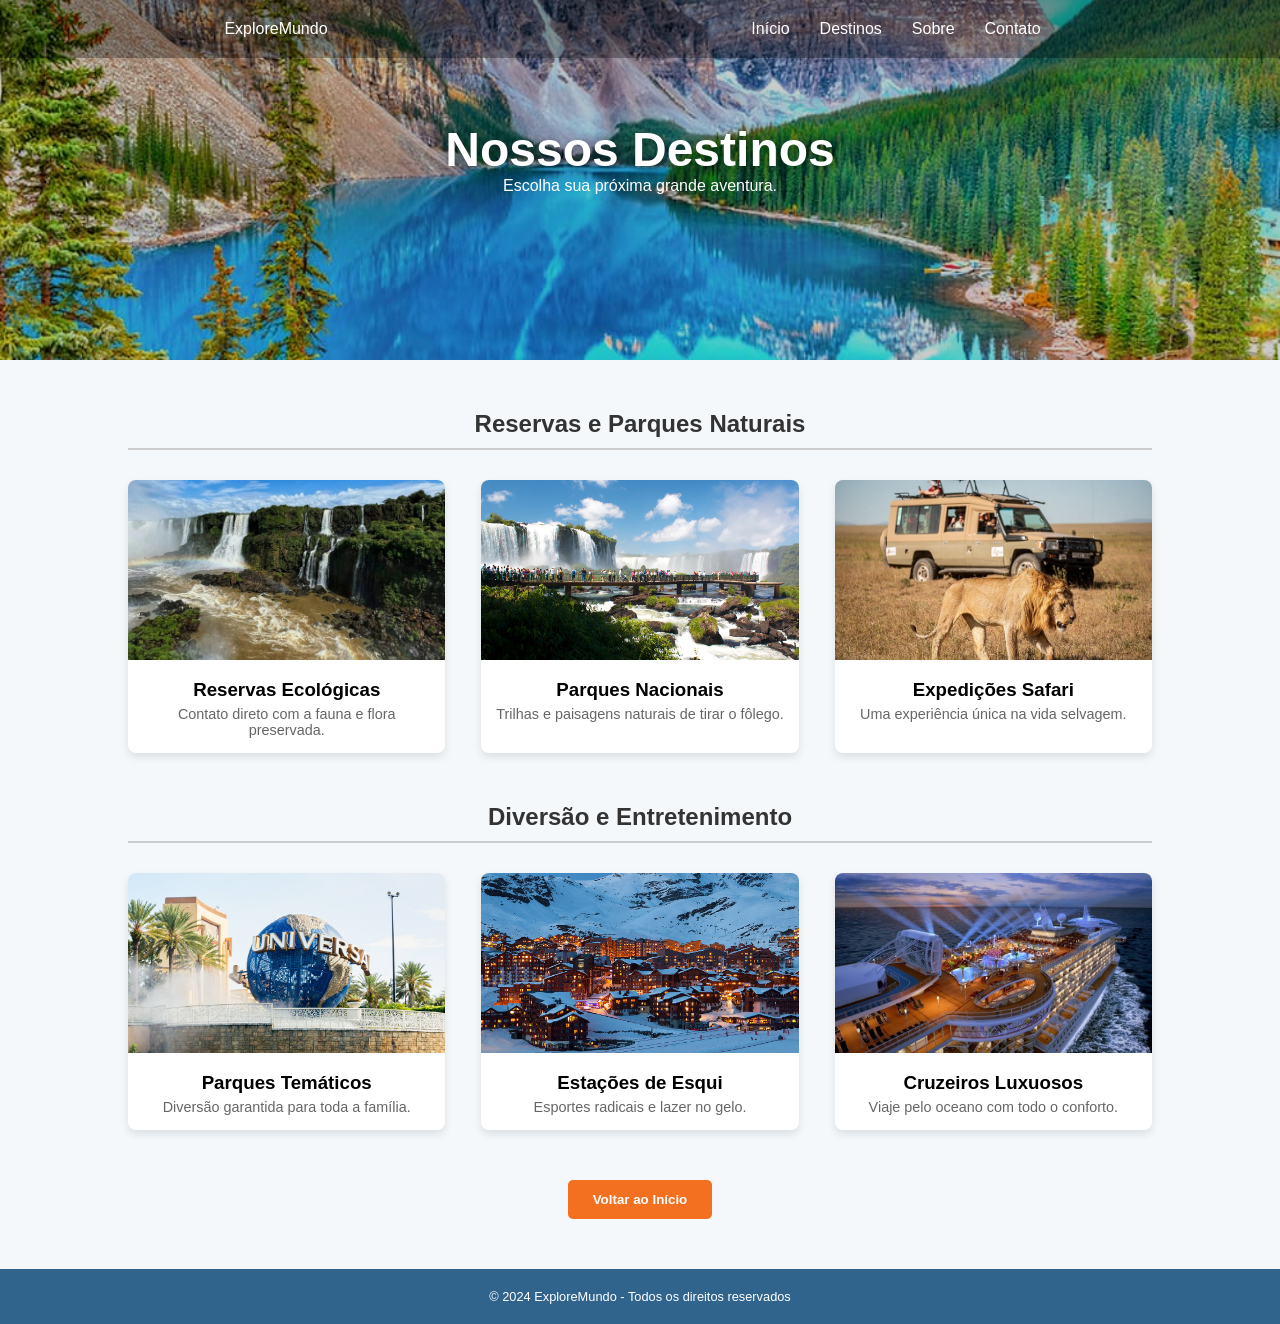
<file: destinos.html>
<!DOCTYPE html>
<html lang="pt-br">
<head>
    <meta charset="UTF-8">
    <meta name="viewport" content="width=device-width, initial-scale=1.0">
    <title>ExploreMundo - Todos os Destinos</title>
    <link rel="stylesheet" href="estilos.css">
</head>
<body>

    <header class="hero hero-small">
        <nav>
            <div class="logo">ExploreMundo</div>
            <ul>
                <li><a href="index.html">Início</a></li>
                <li><a href="destinos.html">Destinos</a></li>
                <li><a href="#">Sobre</a></li>
                <li><a href="#">Contato</a></li>
            </ul>
        </nav>
        <div class="hero-content">
            <h1>Nossos Destinos</h1>
            <p>Escolha sua próxima grande aventura.</p>
        </div>
    </header>

    <section class="destinos">
        <h2>Reservas e Parques Naturais</h2>
        <hr>
        <div class="cards-container">
            <div class="card">
                <img src="reserva.jpg" alt="Reserva Ecológica">
                <h3>Reservas Ecológicas</h3>
                <p>Contato direto com a fauna e flora preservada.</p>
            </div>
            <div class="card">
                <img src="parque-nacional.jpg" alt="Parque Nacional">
                <h3>Parques Nacionais</h3>
                <p>Trilhas e paisagens naturais de tirar o fôlego.</p>
            </div>
            <div class="card">
                <img src="safari.jpg" alt="Safari">
                <h3>Expedições Safari</h3>
                <p>Uma experiência única na vida selvagem.</p>
            </div>
        </div>

        <h2 style="margin-top: 50px;">Diversão e Entretenimento</h2>
        <hr>
        <div class="cards-container">
            <div class="card">
                <img src="parque-diversao.jpg" alt="Parque de Diversão">
                <h3>Parques Temáticos</h3>
                <p>Diversão garantida para toda a família.</p>
            </div>
            <div class="card">
                <img src="neve.jpg" alt="Estação de Esqui">
                <h3>Estações de Esqui</h3>
                <p>Esportes radicais e lazer no gelo.</p>
            </div>
            <div class="card">
                <img src="cruzeiro.jpg" alt="Cruzeiros">
                <h3>Cruzeiros Luxuosos</h3>
                <p>Viaje pelo oceano com todo o conforto.</p>
            </div>
        </div>
        <button class="btn-orange" onclick="window.location.href='index.html'">Voltar ao Início</button>
    </section>

    <footer>
        <p>&copy; 2024 ExploreMundo - Todos os direitos reservados</p>
    </footer>

</body>
</html>
</file>
<file: estilos.css>
* { margin: 0; padding: 0; box-sizing: border-box; font-family: Arial, sans-serif; }

.hero {
    background: linear-gradient(rgba(0,0,0,0.2), rgba(0,0,0,0.2)), url('principal.jpg');
    background-size: cover;
    background-position: center;
    height: 80vh;
    color: white;
    text-align: center;
}

.hero-small {
    height: 40vh;
}

nav {
    display: flex;
    justify-content: space-around;
    align-items: center;
    padding: 20px;
    background: rgba(0, 0, 0, 0.3);
}

nav ul { display: flex; list-style: none; }
nav ul li a { color: white; text-decoration: none; margin: 0 15px; }

.hero-content { margin-top: 5%; }
.hero-content h1 { font-size: 3rem; text-shadow: 2px 2px 10px rgba(0,0,0,0.5); }

.btn-orange {
    background-color: #f37021;
    color: white;
    border: none;
    padding: 12px 25px;
    border-radius: 5px;
    cursor: pointer;
    font-weight: bold;
    margin-top: 20px;
}

.btn-blue {
    background-color: #0076b6;
    color: white;
    border: none;
    padding: 10px 30px;
    border-radius: 5px;
    cursor: pointer;
}

section { padding: 50px 10%; text-align: center; background-color: #f4f8fa; }
h2 { color: #333; margin-bottom: 10px; }
hr { width: 100%; border: 0.5px solid #ccc; margin-bottom: 30px; }

.cards-container { display: flex; justify-content: space-between; flex-wrap: wrap; gap: 20px; margin-bottom: 30px; }
.card { background: white; border-radius: 8px; overflow: hidden; box-shadow: 0 4px 8px rgba(0,0,0,0.1); width: 31%; min-width: 250px; }
.card img { width: 100%; height: 180px; object-fit: cover; }
.card h3 { padding: 15px 0 5px; }
.card p { padding: 0 10px 15px; color: #666; font-size: 0.9rem; }

.contato-mapa { display: flex; gap: 50px; background-color: #e2edf3; text-align: left; }
.col { flex: 1; }
form input, form textarea { width: 100%; padding: 10px; margin-bottom: 10px; border: 1px solid #ccc; border-radius: 4px; }
.map-placeholder img { width: 100%; border-radius: 4px; margin-bottom: 15px; border: 1px solid #ddd; }

footer { background-color: #31648c; color: white; padding: 20px; text-align: center; font-size: 0.8rem; }
</file>
